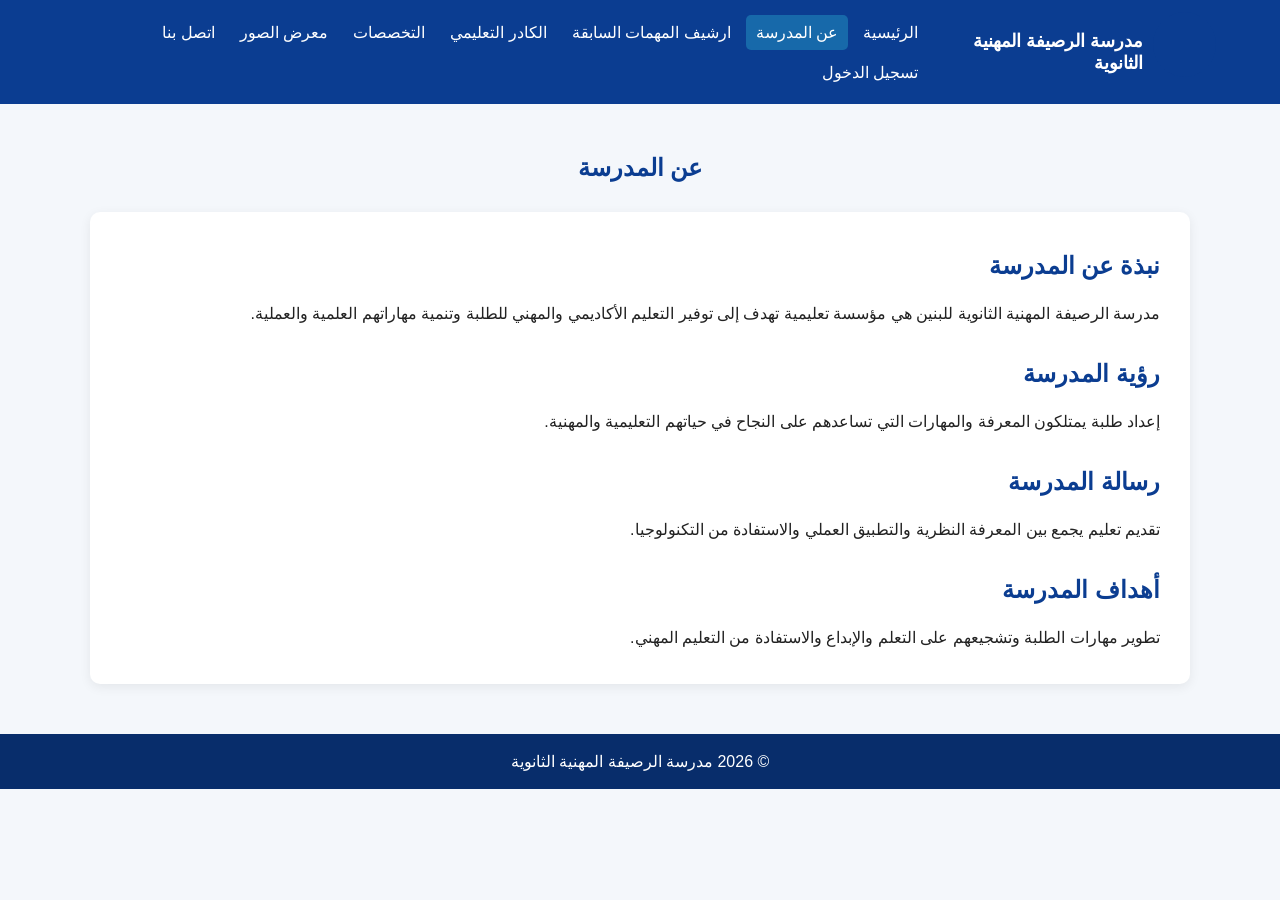
<file: about.html>
<!DOCTYPE html>
<html lang="ar" dir="rtl">

<head>
    <meta charset="UTF-8">
    <meta name="viewport" content="width=device-width, initial-scale=1.0">
    <title>عن المدرسة</title>
    <link rel="stylesheet" href="style.css">
</head>

<body>

<header>

    <div class="logo">
        <div class="logo-icon"></div>
        <h2>مدرسة الرصيفة المهنية الثانوية</h2>
    </div>

    <nav>
        <a href="index.html">الرئيسية</a>
        <a class="active" href="about.html">عن المدرسة</a>
        <a href="archive.html">ارشيف المهمات السابقة</a>
        <a href="teachers.html">الكادر التعليمي</a>
        <a href="specialties.html">التخصصات</a>
        <a href="gallery.html">معرض الصور</a>
        <a href="contact.html">اتصل بنا</a>
        <a href="login.html">تسجيل الدخول</a>
    </nav>

</header>


<section class="section">

    <div class="section-title">

        <h1>عن المدرسة</h1>

        

    </div>


    <div class="about-box">

        <h2>نبذة عن المدرسة</h2>

        <p>
            مدرسة الرصيفة المهنية الثانوية للبنين
            هي مؤسسة تعليمية تهدف إلى توفير التعليم
            الأكاديمي والمهني للطلبة وتنمية مهاراتهم
            العلمية والعملية.
        </p>


        <h2>رؤية المدرسة</h2>

        <p>
            إعداد طلبة يمتلكون المعرفة والمهارات
            التي تساعدهم على النجاح في حياتهم
            التعليمية والمهنية.
        </p>


        <h2>رسالة المدرسة</h2>

        <p>
            تقديم تعليم يجمع بين المعرفة النظرية
            والتطبيق العملي والاستفادة من التكنولوجيا.
        </p>


        <h2>أهداف المدرسة</h2>

        <p>
            تطوير مهارات الطلبة وتشجيعهم على التعلم
            والإبداع والاستفادة من التعليم المهني.
        </p>

    </div>

</section>


<footer>
    © 2026 مدرسة الرصيفة المهنية الثانوية
</footer>

</body>
</html>
</file>
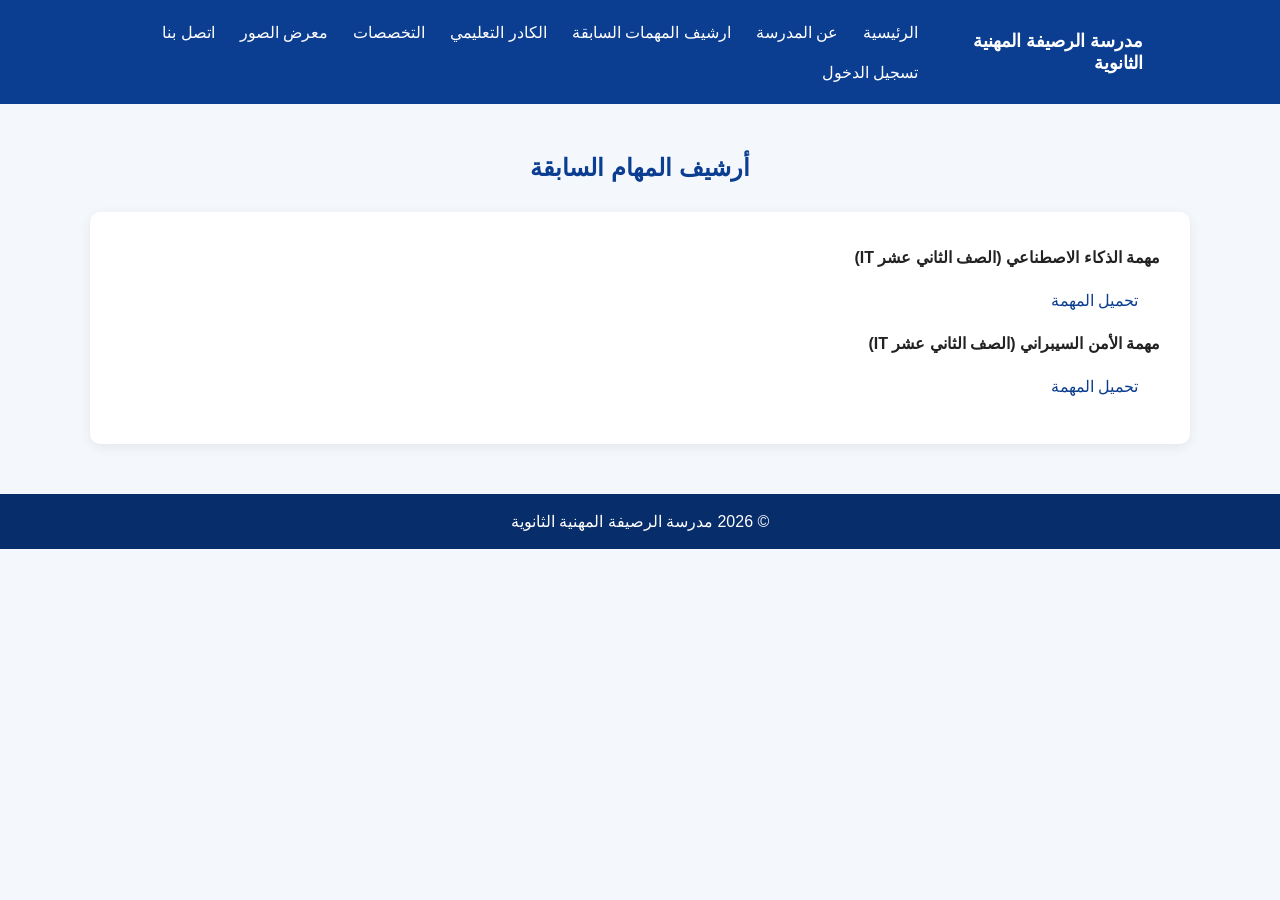
<file: archive.html>
<!DOCTYPE html>
<html lang="ar" dir="rtl">

<head>
    <meta charset="UTF-8">
    <meta name="viewport" content="width=device-width, initial-scale=1.0">
    <title>أرشيف المهام السابقة</title>
    <link rel="stylesheet" href="style.css">
</head>

<body>

<header>

    <div class="logo">
        <div class="logo-icon"></div>
        <h2>مدرسة الرصيفة المهنية الثانوية</h2>
    </div>

    <nav>
        <a href="index.html">الرئيسية</a>
        <a href="about.html">عن المدرسة</a>
        <a href="archive.html">ارشيف المهمات السابقة</a>
        <a href="teachers.html">الكادر التعليمي</a>
        <a href="specialties.html">التخصصات</a>
        <a href="gallery.html">معرض الصور</a>
        <a href="contact.html">اتصل بنا</a>
        <a href="login.html">تسجيل الدخول</a>
    </nav>

</header>

<section class="section">

    <div class="section-title">
        <h1>أرشيف المهام السابقة</h1>

    </div>

    <div class="about-box">

        

        <p>
            <strong>  مهمة الذكاء الاصطناعي (الصف الثاني عشر IT)</strong>
        </p>

        
        <a class="main-button" href="file/مهمة الذكاء.docx" download>
            تحميل المهمة
        </a>

        <p>
            <strong> مهمة الأمن السيبراني (الصف الثاني عشر IT)</strong>
        </p>


        <a class="main-button" href="file/مهمة الامن.pdf" download>
            تحميل المهمة
        </a>

    </div>

</section>

<footer>
    © 2026 مدرسة الرصيفة المهنية الثانوية
</footer>

</body>
</html>
</file>
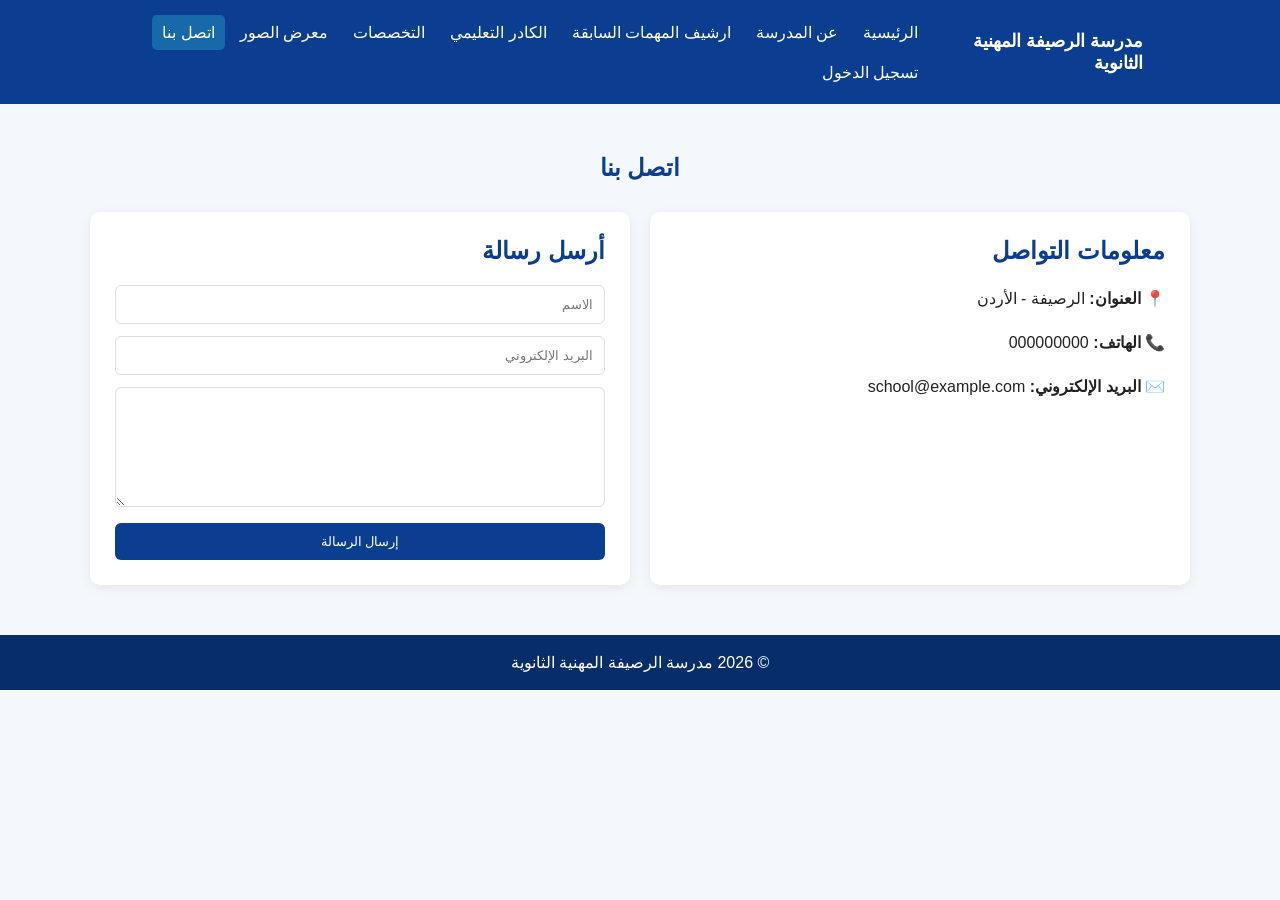
<file: contact.html>
<!DOCTYPE html>
<html lang="ar" dir="rtl">

<head>
    <meta charset="UTF-8">
    <meta name="viewport" content="width=device-width, initial-scale=">
    <title>اتصل بنا</title>
    <link rel="stylesheet" href="style.css">
</head>

<body>

<header>

    <div class="logo">
        <div class="logo-icon"></div>
        <h2>مدرسة الرصيفة المهنية الثانوية</h2>
    </div>

    <nav>
        <a href="index.html">الرئيسية</a>
        <a href="about.html">عن المدرسة</a>
        <a href="archive.html">ارشيف المهمات السابقة</a>
        <a href="teachers.html">الكادر التعليمي</a>
        <a href="specialties.html">التخصصات</a>
        <a href="gallery.html">معرض الصور</a>
        <a class="active" href="contact.html">اتصل بنا</a>
        <a href="login.html">تسجيل الدخول</a>
    </nav>

</header>


<section class="section">

    <div class="section-title">

        <h1>اتصل بنا</h1>


    </div>


    <div class="contact-grid">

        <div class="contact-box">

            <h2>معلومات التواصل</h2>

            <p>
                📍 <strong>العنوان:</strong>
                الرصيفة - الأردن
            </p>

            <p>
                📞 <strong>الهاتف:</strong>
                000000000
            </p>

            <p>
                ✉️ <strong>البريد الإلكتروني:</strong>
                school@example.com
            </p>

        </div>


        <div class="contact-box">

            <h2>أرسل رسالة</h2>

            <input
                type="text"
                placeholder="الاسم"
            >

            <input
                type="email"
                placeholder="البريد الإلكتروني"
            >

            <textarea
                placeholder="اكتب رسالتك هنا">
            </textarea>

            <button class="send-button">
                إرسال الرسالة
            </button>

        </div>

    </div>

</section>


<footer>
    © 2026 مدرسة الرصيفة المهنية الثانوية
</footer>

</body>
</html>
</file>
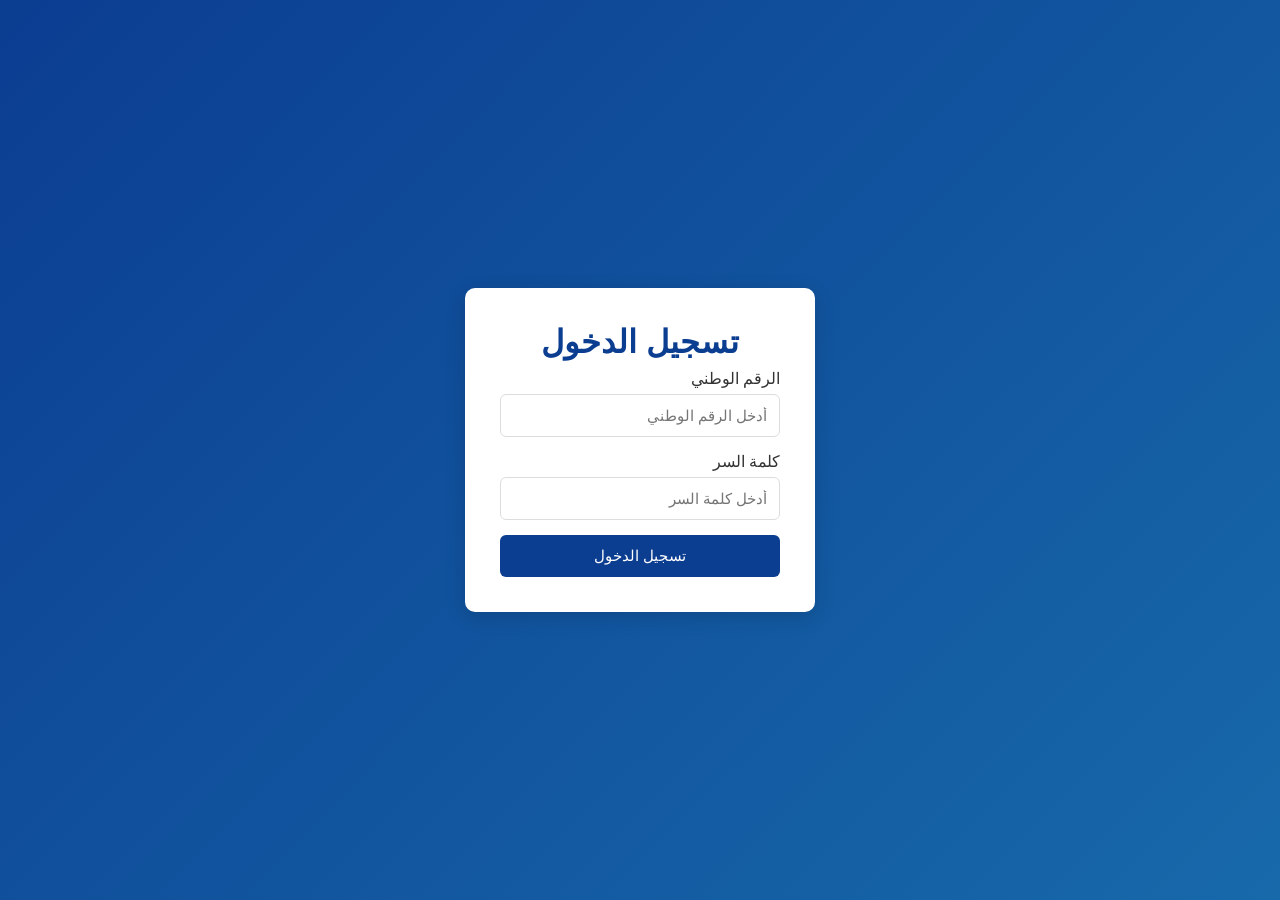
<file: login.html>
<!DOCTYPE html>
<html lang="ar" dir="rtl">

<head>
    <meta charset="UTF-8">
    <meta name="viewport" content="width=device-width, initial-scale=1.0">
    <title>تسجيل الدخول</title>
    <link rel="stylesheet" href="style.css">
</head>

<body>

<div class="login-page">

    <div class="login-box">

        <h1>تسجيل الدخول</h1>

        <form action="index.html">

            <label>الرقم الوطني</label>
            <input type="text" placeholder="أدخل الرقم الوطني">

            <label>كلمة السر</label>
            <input type="password" placeholder="أدخل كلمة السر">

            <button type="submit">تسجيل الدخول</button>

        </form>

    </div>

</div>

</body>
</html>
</file>
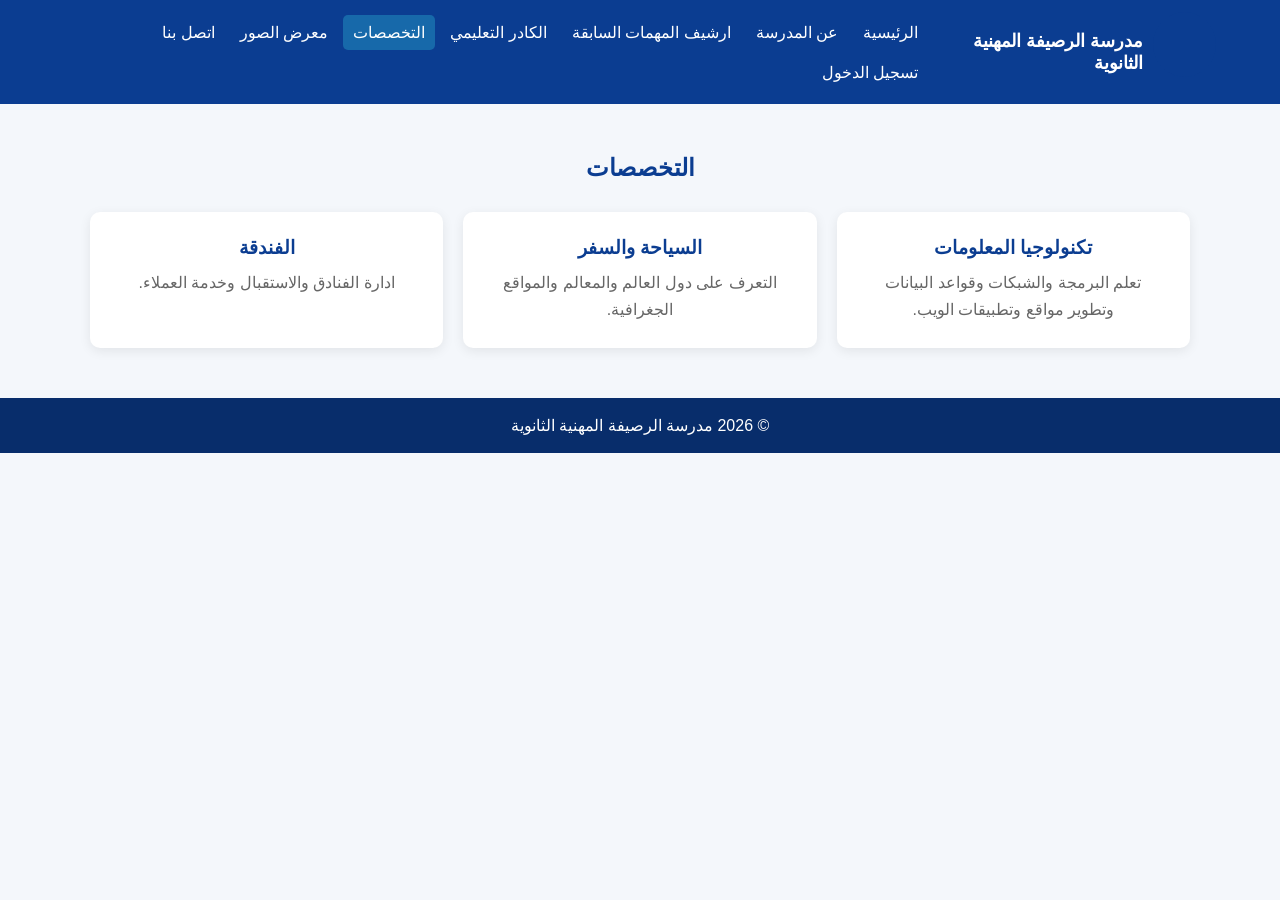
<file: specialties.html>
<!DOCTYPE html>
<html lang="ar" dir="rtl">

<head>
    <meta charset="UTF-8">
    <meta name="viewport" content="width=device-width, initial-scale=1.0">
    <title>التخصصات</title>
    <link rel="stylesheet" href="style.css">
</head>

<body>

<header>

    <div class="logo">
        <div class="logo-icon"></div>
        <h2>مدرسة الرصيفة المهنية الثانوية</h2>
    </div>

    <nav>
        <a href="index.html">الرئيسية</a>
        <a href="about.html">عن المدرسة</a>
        <a href="archive.html">ارشيف المهمات السابقة</a>
        <a href="teachers.html">الكادر التعليمي</a>
        <a class="active" href="specialties.html">التخصصات</a>
        <a href="gallery.html">معرض الصور</a>
        <a href="contact.html">اتصل بنا</a>
        <a href="login.html">تسجيل الدخول</a>
    </nav>

</header>


<section class="section">

    <div class="section-title">

        <h1>التخصصات</h1>

    </div>


    <div class="cards">

        <div class="card">

            <div class="card-icon"></div>

            <h3>تكنولوجيا المعلومات</h3>

            <p>
                تعلم البرمجة والشبكات وقواعد البيانات
                وتطوير مواقع وتطبيقات الويب.
            </p>

        </div>


        <div class="card">

            <div class="card-icon"></div>

            <h3>السياحة والسفر</h3>

            <p>
                التعرف على دول العالم 
                والمعالم والمواقع الجغرافية.
            </p>

        </div>


        <div class="card">

            <div class="card-icon"></div>

            <h3>الفندقة</h3>

            <p>
                ادارة الفنادق
                والاستقبال وخدمة العملاء.
            </p>

            


    </div>

</section>


<footer>
    © 2026 مدرسة الرصيفة المهنية الثانوية
</footer>

</body>
</html>
</file>
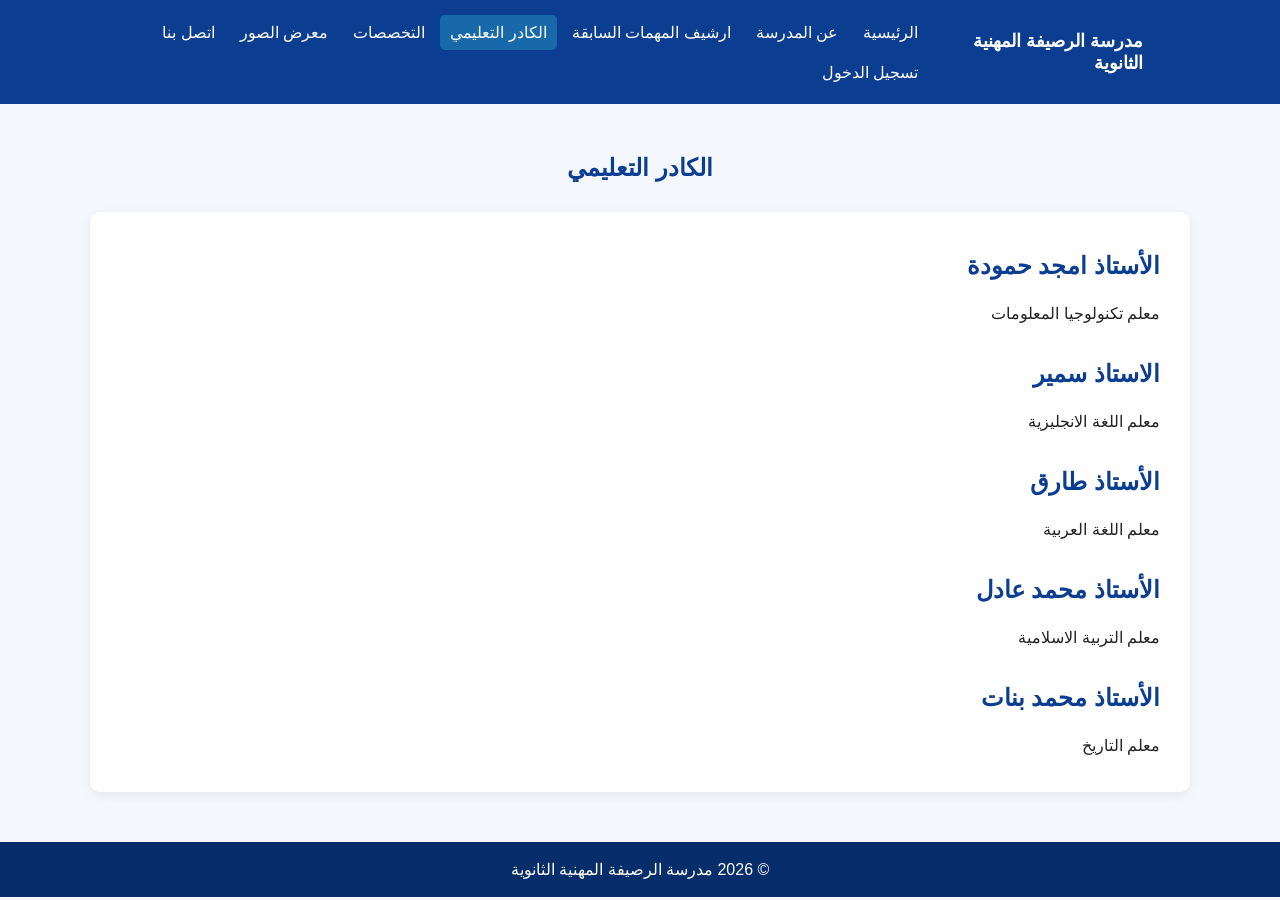
<file: teachers.html>
<!DOCTYPE html>
<html lang="ar" dir="rtl">

<head>
    <meta charset="UTF-8">
    <meta name="viewport" content="width=device-width, initial-scale=1.0">
    <title>الكادر التعليمي</title>
    <link rel="stylesheet" href="style.css">
</head>

<body>

<header>

    <div class="logo">
        <div class="logo-icon"></div>
        <h2>مدرسة الرصيفة المهنية الثانوية</h2>
    </div>

    <nav>
        <a href="index.html">الرئيسية</a>
        <a href="about.html">عن المدرسة</a>
       <a href="archive.html">ارشيف المهمات السابقة</a>
        <a class="active" href="teachers.html">الكادر التعليمي</a>
        <a href="specialties.html">التخصصات</a>
        <a href="gallery.html">معرض الصور</a>
        <a href="contact.html">اتصل بنا</a>
        <a href="login.html">تسجيل الدخول</a>
    </nav>

</header>


<section class="section">

    <div class="section-title">
        <h1>الكادر التعليمي</h1>
        
    </div>

    <div class="about-box">

        <h2>الأستاذ امجد حمودة </h2>
        <p>معلم تكنولوجيا المعلومات</p>

        <h2>الاستاذ سمير</h2>
        <p>معلم اللغة الانجليزية</p>

        <h2>الأستاذ طارق </h2>
        <p>معلم اللغة العربية</p>

        <h2>الأستاذ محمد عادل</h2>
        <p>معلم التربية الاسلامية</p>

        <h2>الأستاذ محمد بنات </h2>
        <p>معلم التاريخ </p>

    </div>

</section>


<footer>
    © 2026 مدرسة الرصيفة المهنية الثانوية
</footer>

</body>
</html>
</file>
<file: style.css>
* {
    box-sizing: border-box;
    margin: 0;
    padding: 0;
    font-family: Tahoma, Arial, sans-serif;
}

body {
    background: #f4f7fb;
    color: #222;
    direction: rtl;
}

/* الهيدر */

header {
    background: #0b3d91;
    color: white;
    padding: 12px 5%;
    display: flex;
    align-items: center;
    justify-content: space-between;
}

.logo {
    display: flex;
    align-items: center;
    gap: 10px;
}

.logo-icon {
    width: 45px;
    height: 45px;
    background: white;
    color: #0b3d91;
    border-radius: 50%;
    display: flex;
    justify-content: center;
    align-items: center;
    font-size: 20px;
}

.logo h2 {
    font-size: 18px;
}

/* القائمة */

nav {
    display: flex;
    gap: 5px;
    flex-wrap: wrap;
}

nav a {
    color: white;
    text-decoration: none;
    padding: 8px 10px;
    border-radius: 5px;
}

nav a:hover,
nav a.active {
    background: #1769aa;
}

/* الصفحة الرئيسية */

.hero {
    min-height: 400px;
    background: linear-gradient(135deg, #0b3d91, #1769aa);
    display: flex;
    justify-content: center;
    align-items: center;
    text-align: center;
    color: white;
    padding: 30px;
}

.hero-content {
    max-width: 700px;
}

.hero-content h1 {
    font-size: 38px;
    margin-bottom: 15px;
}

.hero-content p {
    font-size: 17px;
    line-height: 1.8;
    margin-bottom: 25px;
}

.main-button {
    display: inline-block;
    padding: 11px 22px;
    background: white;
    color: #0b3d91;
    text-decoration: none;
    border-radius: 6px;
}

/* الأقسام */

.section {
    width: 90%;
    max-width: 1100px;
    margin: auto;
    padding: 50px 0;
}

.section-title {
    text-align: center;
    margin-bottom: 30px;
}

.section-title h1 {
    color: #0b3d91;
    margin-bottom: 8px;
}

.section-title p {
    color: #777;
}

/* البطاقات */

.cards {
    display: grid;
    grid-template-columns: repeat(3, 1fr);
    gap: 20px;
}

.card {
    background: white;
    padding: 25px;
    border-radius: 10px;
    text-align: center;
    box-shadow: 0 3px 12px rgba(0,0,0,0.08);
}

.card h3 {
    color: #0b3d91;
    margin-bottom: 10px;
}

.card p {
    color: #666;
    line-height: 1.7;
}

/* عن المدرسة */

.about-box {
    background: white;
    padding: 30px;
    border-radius: 10px;
    box-shadow: 0 3px 12px rgba(0,0,0,0.07);
    line-height: 2;
}

.about-box h2 {
    color: #0b3d91;
    margin-bottom: 8px;
    margin-top: 20px;
}

.about-box h2:first-child {
    margin-top: 0;
}

/* الكادر التعليمي */

.teacher-card {
    background: white;
    border-radius: 10px;
    text-align: center;
    padding-bottom: 20px;
    box-shadow: 0 3px 12px rgba(0,0,0,0.08);
}

.teacher-image {
    height: 150px;
    background: #0b3d91;
    display: flex;
    justify-content: center;
    align-items: center;
    color: white;
    font-size: 60px;
}

.teacher-card h3 {
    color: #0b3d91;
    margin: 15px 0 5px;
}

.teacher-card p {
    color: #666;
}

/* معرض الصور */

.gallery {
    display: grid;
    grid-template-columns: repeat(3, 1fr);
    gap: 15px;
}

.gallery img {
    width: 100%;
    height: 200px;
    object-fit: cover;
    border-radius: 8px;
}

/* اتصل بنا */

.contact-grid {
    display: grid;
    grid-template-columns: 1fr 1fr;
    gap: 20px;
}

.contact-box {
    background: white;
    padding: 25px;
    border-radius: 10px;
    box-shadow: 0 3px 12px rgba(0,0,0,0.07);
}

.contact-box h2 {
    color: #0b3d91;
    margin-bottom: 20px;
}

.contact-box p {
    margin-bottom: 15px;
    line-height: 1.8;
}

.contact-box input,
.contact-box textarea {
    width: 100%;
    padding: 11px;
    margin-bottom: 12px;
    border: 1px solid #ddd;
    border-radius: 6px;
}

.contact-box textarea {
    height: 120px;
}

.send-button {
    width: 100%;
    padding: 11px;
    border: none;
    border-radius: 6px;
    background: #0b3d91;
    color: white;
    cursor: pointer;
}

/* الفوتر */

footer {
    background: #082d6b;
    color: white;
    text-align: center;
    padding: 18px;
}

/* الشاشات الصغيرة */

@media (max-width: 800px) {

    header {
        flex-direction: column;
        gap: 15px;
    }

    .cards,
    .gallery {
        grid-template-columns: 1fr 1fr;
    }

    .contact-grid {
        grid-template-columns: 1fr;
    }
}

@media (max-width: 550px) {

    .cards,
    .gallery {
        grid-template-columns: 1fr;
    }

    .hero-content h1 {
        font-size: 28px;
    }

    nav {
        justify-content: center;
    }

    nav a {
        font-size: 12px;
    }
}


* {
    box-sizing: border-box;
    margin: 0;
    padding: 0;
    font-family: Tahoma, Arial, sans-serif;
}

body {
    background: #f4f7fb;
    direction: rtl;
}

.login-page {
    min-height: 100vh;
    display: flex;
    justify-content: center;
    align-items: center;
    background: linear-gradient(135deg, #0b3d91, #1769aa);
}

.login-box {
    width: 350px;
    background: white;
    padding: 35px;
    border-radius: 10px;
    text-align: center;
    box-shadow: 0 5px 20px rgba(0,0,0,0.15);
}

.logo-icon {
    width: 65px;
    height: 65px;
    margin: 0 auto 15px;
    display: flex;
    justify-content: center;
    align-items: center;
    background: #0b3d91;
    color: white;
    border-radius: 50%;
    font-size: 28px;
}

.login-box h1 {
    color: #0b3d91;
    margin-bottom: 8px;
}

.login-box p {
    color: #777;
    margin-bottom: 25px;
}

.login-box label {
    display: block;
    text-align: right;
    margin-bottom: 6px;
    color: #333;
}

.login-box input {
    width: 100%;
    padding: 12px;
    margin-bottom: 15px;
    border: 1px solid #ddd;
    border-radius: 6px;
    font-size: 15px;
}

.login-box button {
    width: 100%;
    padding: 12px;
    border: none;
    border-radius: 6px;
    background: #0b3d91;
    color: white;
    font-size: 15px;
    cursor: pointer;
}

.login-box button:hover {
    background: #1769aa;
}

@media (max-width: 500px) {
    .login-box {
        width: 90%;
    }
}
</file>
